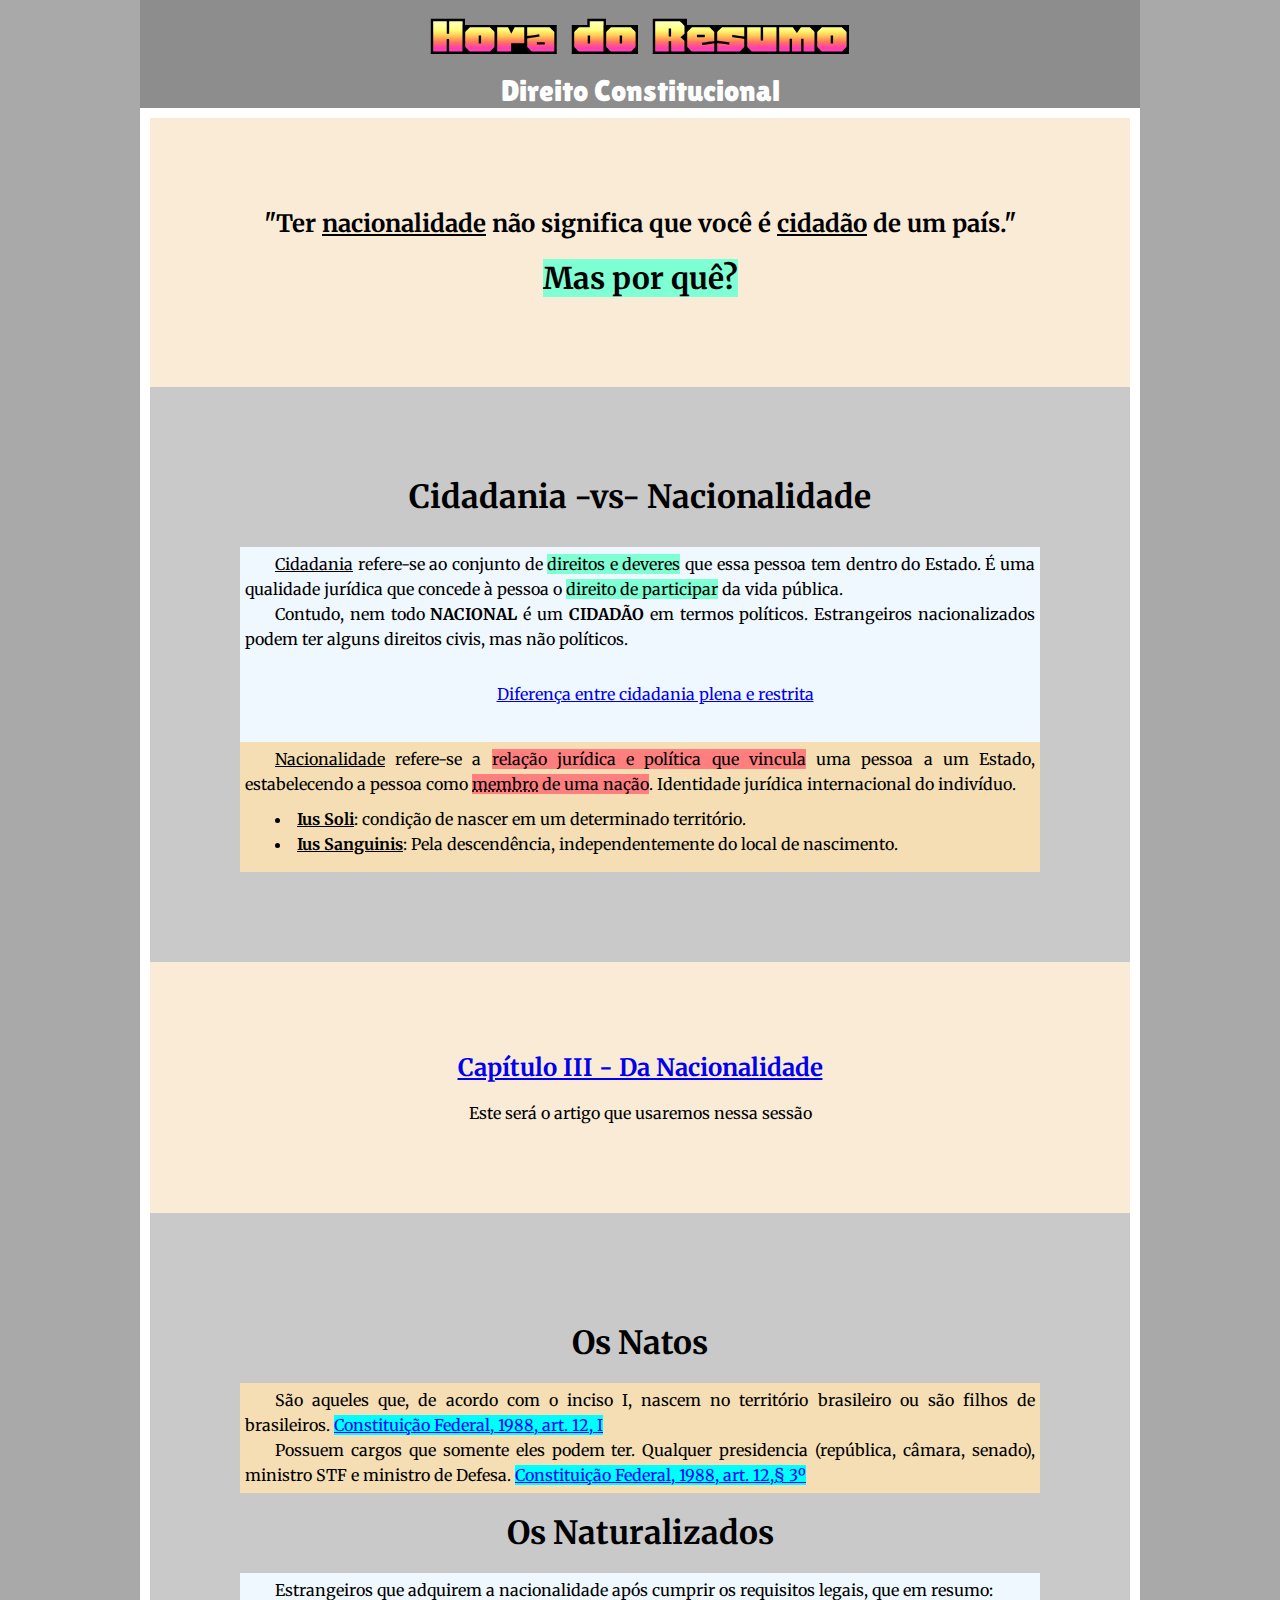
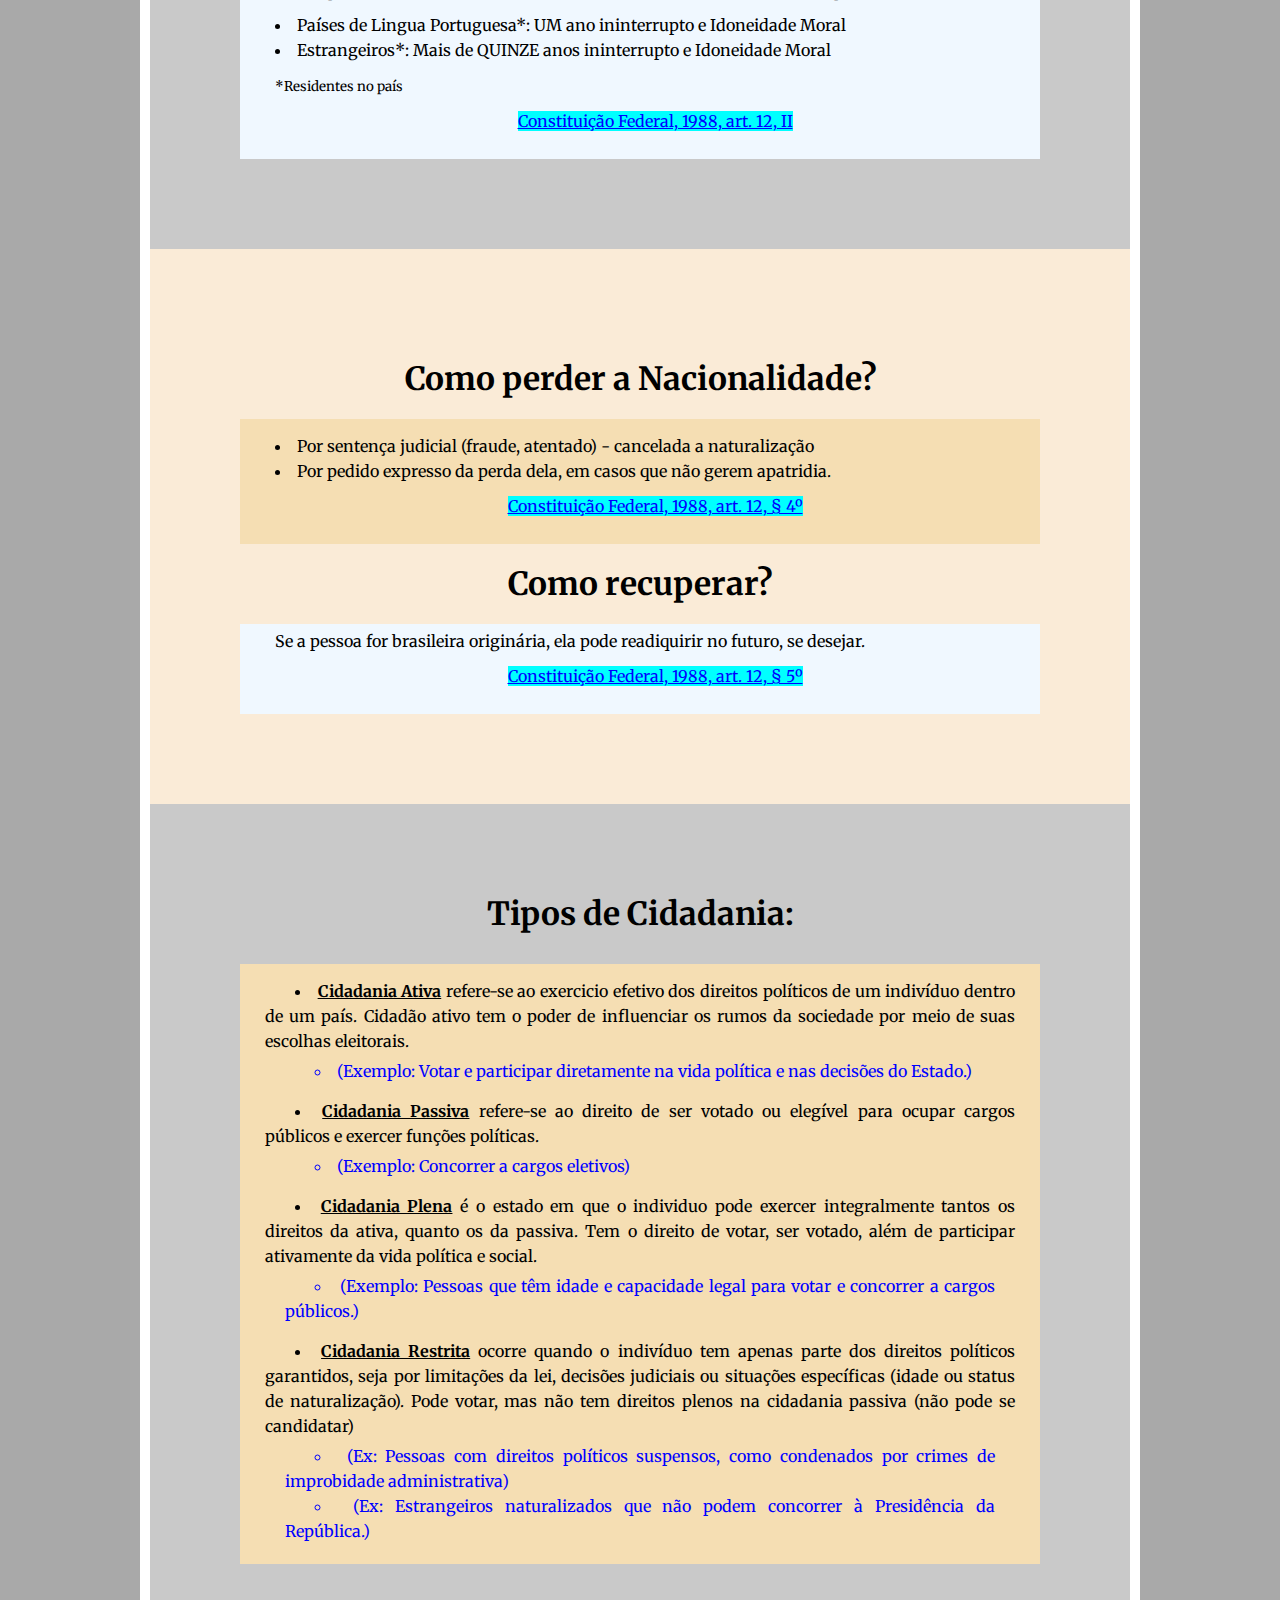
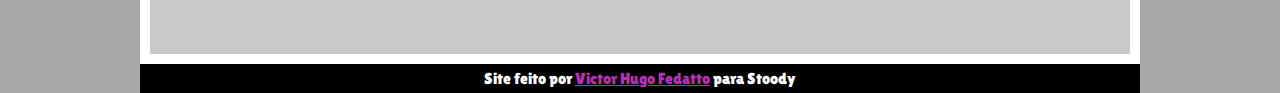
<file: index.html>
<!DOCTYPE html>
<html lang="pt-br">
<head>
    <meta charset="UTF-8">
    <meta name="viewport" content="width=device-width, initial-scale=1.0">
    <link rel="stylesheet" href="estilo/style.css">
    <link rel="shortcut icon" href="favicon.ico" type="image/x-icon">
    <title>Da Nacionalidade</title>
</head>
<body>
    <header>
        <h1>Hora do Resumo</h1>
        <p><a href="https://www.planalto.gov.br/ccivil_03/constituicao/constituicao.html" target="_blank">Direito Constitucional</a></p>
    </header>

    <main>
        <section class="normal">
            <h2>"Ter <ins>nacionalidade</ins> não significa que você é <ins>cidadão</ins> de um país."</h2>
            <h3>Mas por quê?</h3>
        </section>
        <section class="imagem">
            <h1>Cidadania -vs- Nacionalidade</h1>
            <article id="cidadania">
                <p><ins>Cidadania</ins> refere-se ao conjunto de <span style="background-color: aquamarine;">direitos e deveres</span> que essa pessoa tem dentro do Estado. É uma qualidade jurídica que concede à pessoa o <span style="background-color: aquamarine;">direito de participar</span> da vida pública.</p>
                <p>Contudo, nem todo <strong>NACIONAL</strong> é um <strong>CIDADÃO</strong> em termos políticos. Estrangeiros nacionalizados podem ter alguns direitos civis, mas não políticos.</p>
                <p style="text-align: center; margin-top: 30px; margin-bottom: 30px;"><a href="#tipos-cidadania">Diferença entre cidadania plena e restrita</a></p>
            </article>
            <article id="nacionalidade">
                <p><ins>Nacionalidade</ins> refere-se a <span style="background-color: rgb(255, 127, 127);">relação jurídica e política que vincula</span> uma pessoa a um Estado, estabelecendo a pessoa como <span style="background-color: rgb(255, 127, 127);"><abbr title="E não cidadão de uma nação">membro</abbr> de uma nação</span>. Identidade jurídica internacional do indivíduo.</p>
                <ul>
                    <li><strong><u>Ius Soli</u></strong>: condição de nascer em um determinado território.</li>
                    <li><strong><u>Ius Sanguinis</u></strong>: Pela descendência, independentemente do local de nascimento.</li>
                </ul>
            </article>
        </section>      
        <section class="normal">
            <h2><a href="art12.html" target="_blank">Capítulo III - Da Nacionalidade</a></h2>
            <p>Este será o artigo que usaremos nessa sessão</p>
        </section>

        <section class="imagem" id="natos-natura">
            <h1>Os Natos</h1>
            <article id="natos">
                <p>São aqueles que, de acordo com o inciso I, nascem no território brasileiro ou são filhos de brasileiros. <a href="art12.html#art12-I" target="_blank" class="links-esp">Constituição Federal, 1988, art. 12, I</a></p>
                <p>Possuem cargos que somente eles podem ter. Qualquer presidencia (república, câmara, senado), ministro STF e ministro de Defesa. <a href="art12.html#art12-parag-3" target="_blank" class="links-esp">Constituição Federal, 1988, art. 12,§ 3º</a></p>
            </article>
            <h1>Os Naturalizados</h1>
            <article id="naturalizados">
                <p>Estrangeiros que adquirem a nacionalidade após cumprir os requisitos legais, que em resumo:</p>
                <ul>
                    <li>Países de Lingua Portuguesa*: UM ano ininterrupto e Idoneidade Moral</li>
                    <li>Estrangeiros*: Mais de QUINZE anos ininterrupto e Idoneidade Moral</li>
                </ul>
                <p><small>*Residentes no país</small></p>
                <p style="text-align: center; margin-top: 10px; margin-bottom: 20px;"><a href="art12.html#art12-II" target="_blank" class="links-esp">Constituição Federal, 1988, art. 12, II</a></p>
            </article>
        </section>
        <section class="normal" id="perda-recuperar">
            <h1>Como perder a Nacionalidade?</h1>
            <article id="perda">
                <ul>
                    <li>Por sentença judicial (fraude, atentado) - cancelada a naturalização</li>
                    <li>Por pedido expresso da perda dela, em casos que não gerem apatridia.</li>
                </ul>
                <p style="text-align: center; margin-top: 10px; margin-bottom: 20px;"><a href="art12.html#art12-parag-4" target="_blank" class="links-esp">Constituição Federal, 1988, art. 12, § 4º</a></p>
            </article>
            <h1>Como recuperar?</h1>
            <article id="recuperar">
                <p>Se a pessoa for brasileira originária, ela pode readiquirir no futuro, se desejar.</p>
                <p style="text-align: center; margin-top: 10px; margin-bottom: 20px;"><a href="art12.html#art12-parag-5" target="_blank" class="links-esp">Constituição Federal, 1988, art. 12, § 5º</a></p>
            </article>
        </section>
        <section class="imagem">
            <h1>Tipos de Cidadania:</h1>

            <article id="tipos-cidadania">
                <ul>
                    <li><strong><u>Cidadania Ativa</u></strong> refere-se ao exercicio efetivo dos direitos políticos de um indivíduo dentro de um país. Cidadão ativo tem o poder de influenciar os rumos da sociedade por meio de suas escolhas eleitorais.
                            <ul>
                                <li>(Exemplo: Votar e participar diretamente na vida política e nas decisões do Estado.)</li>
                            </ul>
                    </li>
                    <li><strong><u>Cidadania Passiva</u></strong> refere-se ao direito de ser votado ou elegível para ocupar cargos públicos e exercer funções políticas.
                        <ul>
                            <li>(Exemplo: Concorrer a cargos eletivos)</li>
                        </ul>
                    </li>
                    <li><strong><u>Cidadania Plena</u></strong> é o estado em que o individuo pode exercer integralmente tantos os direitos da ativa, quanto os da passiva. Tem o direito de votar, ser votado, além de participar ativamente da vida política e social.
                        <ul>
                            <li>(Exemplo: Pessoas que têm idade e capacidade legal para votar e concorrer a cargos públicos.)</li>
                        </ul>
                    </li>
                    <li><strong><u>Cidadania Restrita</u></strong> ocorre quando o indivíduo tem apenas parte dos direitos políticos garantidos, seja por limitações da lei, decisões judiciais ou situações específicas (idade ou status de naturalização). Pode votar, mas não tem direitos plenos na cidadania passiva (não pode se candidatar)
                        <ul>
                            <li>(Ex: Pessoas com direitos políticos suspensos, como condenados por crimes de improbidade administrativa)</li>
                            <li>(Ex: Estrangeiros naturalizados que não podem concorrer à Presidência da República.)</li>
                        </ul>
                    </li>
                </ul>
            </article>
        </section>
    </main>

    <footer><p>Site feito por <a href="https://github.com/vhfedatto">Victor Hugo Fedatto</a> para Stoody</p></footer>
</body>
</html>
</file>
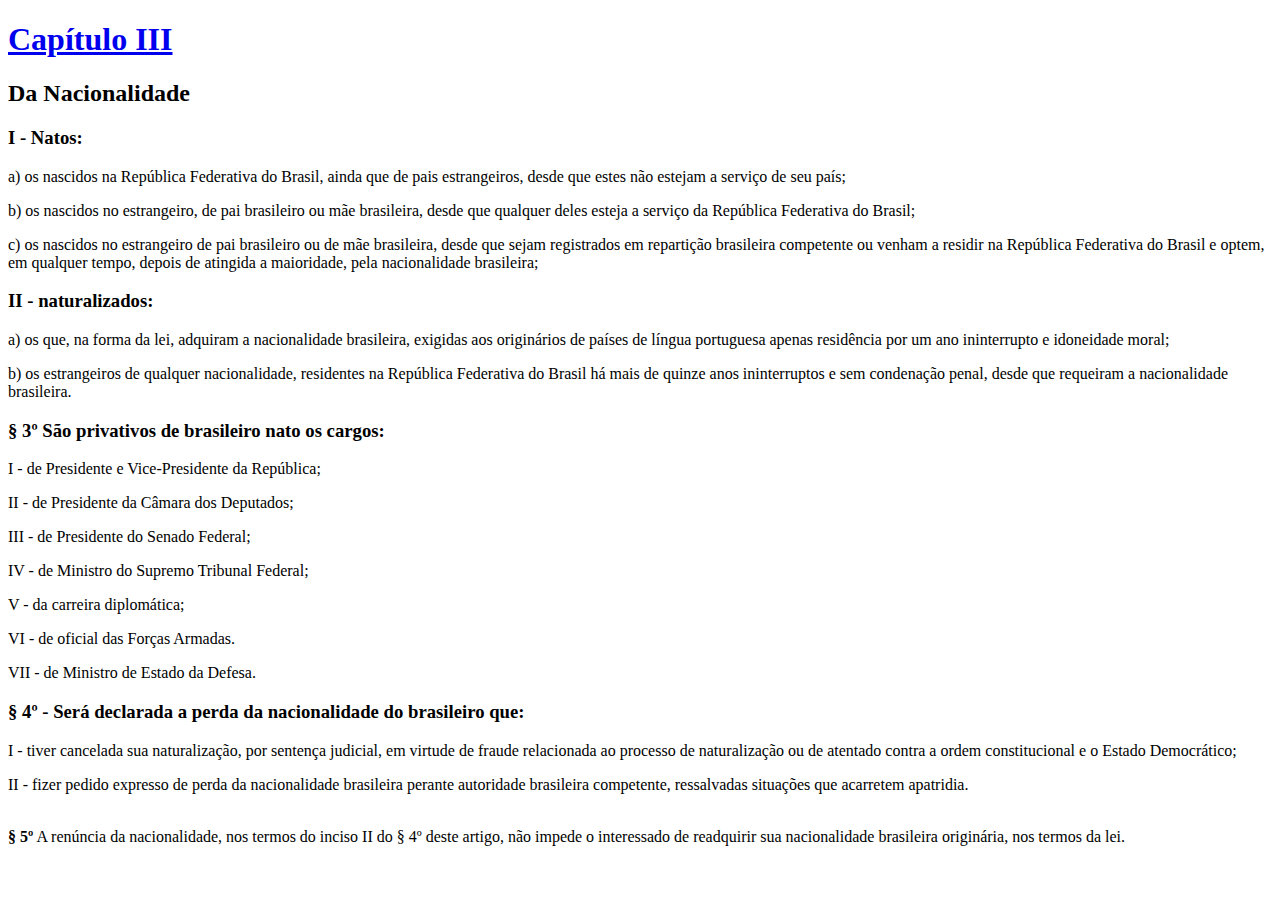
<file: art12.html>
<!DOCTYPE html>
<html lang="pt-br">
<head>
    <meta charset="UTF-8">
    <meta name="viewport" content="width=device-width, initial-scale=1.0">
    <title>Artigo 12</title>
</head>
<body>
    <header>
        <h1><a href="https://www.planalto.gov.br/ccivil_03/constituicao/constituicao.htm">Capítulo III</a></h1>
        <h2>Da Nacionalidade</h2>
    </header>

    <main>
        <section>
            
        </section>

        <section id="art12-I">
            <h3>I - Natos:</h3>
            <p>a) os nascidos na República Federativa do Brasil, ainda que de pais estrangeiros, desde que estes não estejam a serviço de seu país;</p>
            <p>b) os nascidos no estrangeiro, de pai brasileiro ou mãe brasileira, desde que qualquer deles esteja a serviço da República Federativa do Brasil;</p>
            <p>c) os nascidos no estrangeiro de pai brasileiro ou de mãe brasileira, desde que sejam registrados em repartição brasileira competente ou venham a residir na República Federativa do Brasil e optem, em qualquer tempo, depois de atingida a maioridade, pela nacionalidade brasileira;</p> 
        </section>
        
        <section id="art12-II">
            <h3>II - naturalizados:</h3>
            <p>a) os que, na forma da lei, adquiram a nacionalidade brasileira, exigidas aos originários de países de língua portuguesa apenas residência por um ano ininterrupto e idoneidade moral;</p>
            <p>b) os estrangeiros de qualquer nacionalidade, residentes na República Federativa do Brasil há mais de quinze anos ininterruptos e sem condenação penal, desde que requeiram a nacionalidade brasileira. </p>
        </section>

        <section id="art12-parag-3">
            <h3>§ 3º São privativos de brasileiro nato os cargos:</h3>
            <p>I - de Presidente e Vice-Presidente da República;</p>
            <p>II - de Presidente da Câmara dos Deputados;</p>
            <p>III - de Presidente do Senado Federal;</p>
            <p>IV - de Ministro do Supremo Tribunal Federal;</p>
            <p>V - da carreira diplomática;</p>
            <p>VI - de oficial das Forças Armadas.</p>
            <p>VII - de Ministro de Estado da Defesa.</p>
        </section>

        <section id="art12-parag-4">
            <h3>§ 4º - Será declarada a perda da nacionalidade do brasileiro que:</h3>
            <p>I - tiver cancelada sua naturalização, por sentença judicial, em virtude de fraude relacionada ao processo de naturalização ou de atentado contra a ordem constitucional e o Estado Democrático; </p>
            <p>II - fizer pedido expresso de perda da nacionalidade brasileira perante autoridade brasileira competente, ressalvadas situações que acarretem apatridia. </p>
        </section>
        <br>
        <section id="art12-parag-5">
            <strong>§ 5º</strong> A renúncia da nacionalidade, nos termos do inciso II do § 4º deste artigo, não impede o interessado de readquirir sua nacionalidade brasileira originária, nos termos da lei.
        </section>
    </main>

    <footer><p></p></footer>
</body>
</html>
</file>
<file: estilo/style.css>
@charset "UTF-8";
@import url('https://fonts.googleapis.com/css2?family=Honk&display=swap');
@import url('https://fonts.googleapis.com/css2?family=Lilita+One&display=swap');
@import url('https://fonts.googleapis.com/css2?family=Merriweather:ital,wght@0,300;0,400;0,700;0,900;1,300;1,400;1,700;1,900&display=swap');

:root{
    --font-site:"Honk", system-ui;;
    --font-titulo:"Lilita One", sans-serif;;
    --font-normal:"Merriweather", serif;;
    
    --cor0:white;
    --cor1:white;
    --cor2:white;
    --cor3:white;
}

*{
    margin:0px;
    padding:0px;
}

body{
    max-width: 1000px;
    margin: auto;
    background-color: darkgray;
}

.links-esp{
    background-color: aqua;
    color: blue;
}

/* Cabeçalho */
header{
    background-color: rgb(141, 141, 141);
    color: white;
    text-align: center;
}

header h1{
    font-family: var(--font-site);
    font-size: 60px;
}

header a{
    font-family: var(--font-titulo);
    text-decoration: none;
    color: white;
    font-size: 30px;
}
header a:hover{
    color: aquamarine;
    text-decoration: underline;
}


/* Corpo */

main{
    background-color: white;
    padding: 10px;
    font-family: var(--font-normal);
}

article ul{
    margin-top: 10px;
    margin-bottom: 10px;
    list-style-position: inside;
}

.normal{
    background-color: antiquewhite;
    text-align: center;
    padding: 10vh;
}
.normal h2{
    margin-bottom: 20px;
}
.normal h3{
    display: inline;
    font-size: 30px;
    background-color: aquamarine;
}

.imagem{
    background-color: rgb(201, 201, 201);
    padding: 10vh;
}

.imagem h1{
    text-align: center;
    margin-bottom: 30px;
}


article#cidadania{
    background-color: aliceblue;
    text-align: justify;
    text-indent: 30px;
    line-height: 25px;
    padding: 5px;
    
}

article#nacionalidade{
    background-color: wheat;
    text-align: justify;
    text-indent: 30px;
    line-height: 25px;
    padding: 5px;
}

#natos-natura h1{
    margin: 20px;
}

article#natos{
    background-color: wheat;
    text-align: justify;
    text-indent: 30px;
    line-height: 25px;
    padding: 5px;
}

article#naturalizados{
    background-color: aliceblue;
    text-align: justify;
    text-indent: 30px;
    line-height: 25px;
    padding: 5px;
}

article#perda{
    background-color: wheat;
    text-align: justify;
    text-indent: 30px;
    line-height: 25px;
    padding: 5px;
}

article#recuperar{
    background-color: aliceblue;
    text-align: justify;
    text-indent: 30px;
    line-height: 25px;
    padding: 5px;
}

#perda-recuperar h1{
    margin: 20px;
}

#tipos-cidadania{
    background-color: wheat;
    text-align: justify;
    text-indent: 30px;
    line-height: 25px;
    padding: 5px;
}

#tipos-cidadania ul {
    margin-top: 5px;
    margin-bottom: 15px;
    list-style-position: inside;
    padding-left: 20px;
    margin-right: 20px;
}

#tipos-cidadania ul ul {
    color: blue;
    padding-left: 20px; /* Ajuste de indentação da lista aninhada */
}

#tipos-cidadania > ul > li{
    margin-top: 10px;
}





footer{
    padding: 5px;
    background-color: black;
    color: white;
    text-align: center;
    font-family: var(--font-titulo);
}
footer a{
    color: rgb(180, 49, 180);
}
</file>
